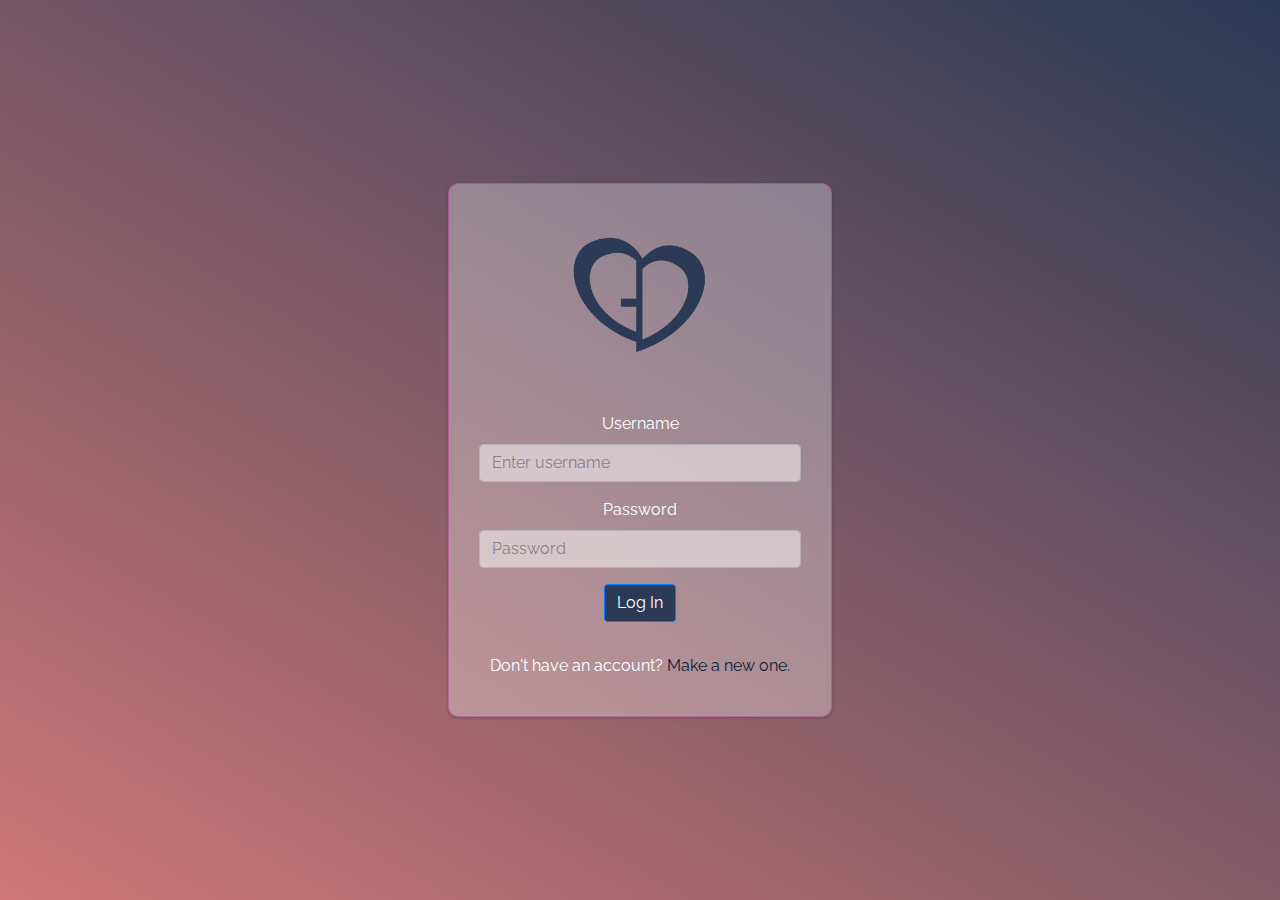
<file: index.html>
<!DOCTYPE html>
<html lang="en">

<head>
  <meta charset="UTF-8">
  <meta http-equiv="X-UA-Compatible" content="IE=edge">
  <meta name="viewport" content="width=device-width, initial-scale=1.0">
  <link rel="stylesheet" href="https://cdn.jsdelivr.net/npm/bootstrap@4.0.0/dist/css/bootstrap.min.css"
    integrity="sha384-Gn5384xqQ1aoWXA+058RXPxPg6fy4IWvTNh0E263XmFcJlSAwiGgFAW/dAiS6JXm" crossorigin="anonymous">
  <link rel="stylesheet" href="style.css">
  <link rel="preconnect" href="https://fonts.googleapis.com">
  <link rel="preconnect" href="https://fonts.gstatic.com" crossorigin>
  <link href="https://fonts.googleapis.com/css2?family=Raleway:wght@300&display=swap" rel="stylesheet">
  <title>Log in</title>
  <link rel="shortcut icon" href="img/favicon.ico" type="image/x-icon">
</head>

<body>
  <main>
    <div id="logIn-form">
      <form onsubmit="event.preventDefault()">
        <div class="form-group">
          <div id="loginLogo">
            <a href="https://github.com/DoroteaGrdan"><img src="img/logo-blue.png" alt="logo"></a>
          </div>
          <label for="inputUsernameLogIn" id="inputUsernameLogInLabel">Username</label>
          <input type="username" class="form-control" id="inputUsernameLogIn" placeholder="Enter username">
        </div>
        <div class="form-group">
          <label for="inputPasswordLogIn" id="inputPasswordLogInLabel">Password</label>
          <input type="password" class="form-control" id="inputPasswordLogIn" placeholder="Password">
        </div>
        <button class="btn btn-primary" onclick="handleLogIn()">Log In</button>
      </form>
      <div id="createAccountText">
        <label>Don't have an account? <a href="signIn.html">Make a new one.</a></label>
      </div>
    </div>
  </main>
  <script src="user.service.js"></script>
  <script src="script.js"></script>
</body>

</html>
</file>
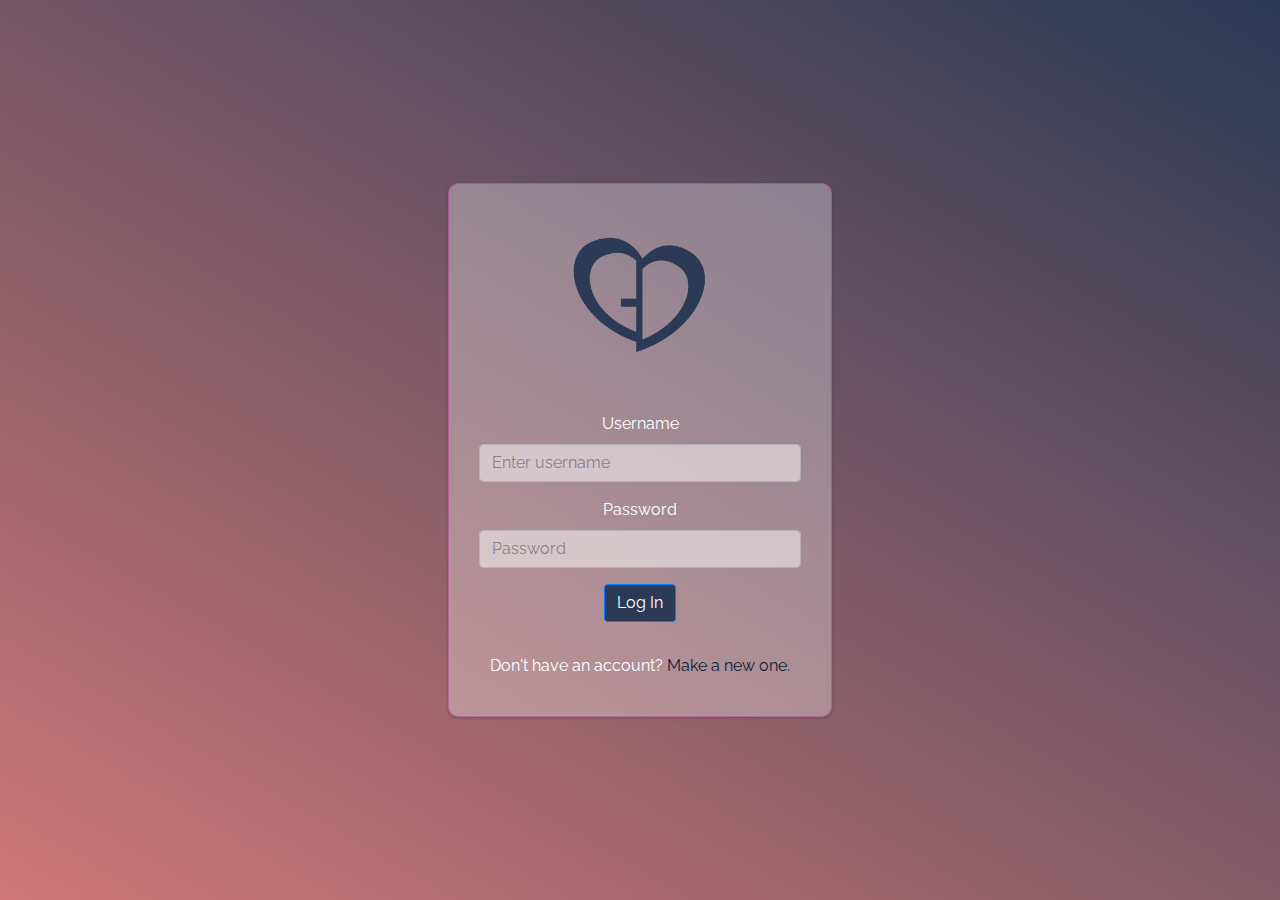
<file: content.html>
<!DOCTYPE html>
<html lang="en">

<head>
  <meta charset="UTF-8">
  <meta http-equiv="X-UA-Compatible" content="IE=edge">
  <meta name="viewport" content="width=device-width, initial-scale=1.0">
  <link rel="stylesheet" href="https://cdn.jsdelivr.net/npm/bootstrap@4.0.0/dist/css/bootstrap.min.css"
  integrity="sha384-Gn5384xqQ1aoWXA+058RXPxPg6fy4IWvTNh0E263XmFcJlSAwiGgFAW/dAiS6JXm" crossorigin="anonymous">
  <link rel="preconnect" href="https://fonts.googleapis.com">
  <link rel="preconnect" href="https://fonts.gstatic.com" crossorigin>
  <link rel="preconnect" href="https://fonts.googleapis.com">
  <link rel="preconnect" href="https://fonts.gstatic.com" crossorigin>
  <link href="https://fonts.googleapis.com/css2?family=Dancing+Script&family=Raleway:wght@300&display=swap" rel="stylesheet">
  <link rel="stylesheet" href="https://fonts.googleapis.com/css2?family=Material+Symbols+Outlined:opsz,wght,FILL,GRAD@48,400,0,0" />
  <link rel="stylesheet" href="https://fonts.googleapis.com/css2?family=Material+Symbols+Outlined:opsz,wght,FILL,GRAD@48,400,0,0" />
  <link rel="stylesheet" href="https://fonts.googleapis.com/css2?family=Material+Symbols+Outlined:opsz,wght,FILL,GRAD@48,400,0,0" />
  <link rel="stylesheet" href="https://fonts.googleapis.com/css2?family=Material+Symbols+Outlined:opsz,wght,FILL,GRAD@48,400,0,0" />
  <link rel="stylesheet" href="https://fonts.googleapis.com/css2?family=Material+Symbols+Outlined:opsz,wght,FILL,GRAD@48,400,0,0" />
  <link rel="stylesheet" href="style.css">
  <title>To do list</title>
  <link rel="shortcut icon" href="img/favicon.ico" type="image/x-icon">
</head>

<body>
  <main id="contentMain">
    <header>
      <div id="logo">
        <a href="https://github.com/DoroteaGrdan"><img src="img/logo-blue.png" alt="logo"></a>
      </div>
      <div id="headerUserUI">
        <div id="loggedInUser">You</div>
        <button class="btn btn-primary" id="logout" onclick="handleLogout()">Logout</button>
      </div>
    </header>
    <div id="wrapper">
      <div id="toDo">
        <h2>To-do list</h2>
        <div id="toDoInputWrapper">
          <input type="text" placeholder="Write your task here..." id="taskInput">
          <span class="material-symbols-outlined">
            add
          </span>
        </div>
        <div id="toDoList">
        </div>
      </div>
      <div id="aside">
        <div id="joke">
          <h3>Laughing is, and always will be, the best form of therapy</h3>
          <div id="jokeText">fasfas</div>
          <button class="btn btn-primary" onclick="joke()">More laughter</button>
        </div>
        <div id="monthImg">
          <h3 id="monthText">December</h3>
          <p id="monthFact">In 8 BC, it was renamed in honor of Emperor Augustus. According to a Senatus consultum quoted by Macrobius, he chose this month because it was the time of several of his great triumphs, including the conquest of Egypt.</p>
        </div>
      </div>

    </div>
    
  </main>

  <script src="user.service.js"></script>
  <script src="content.js"></script>
</body>

</html>
</file>
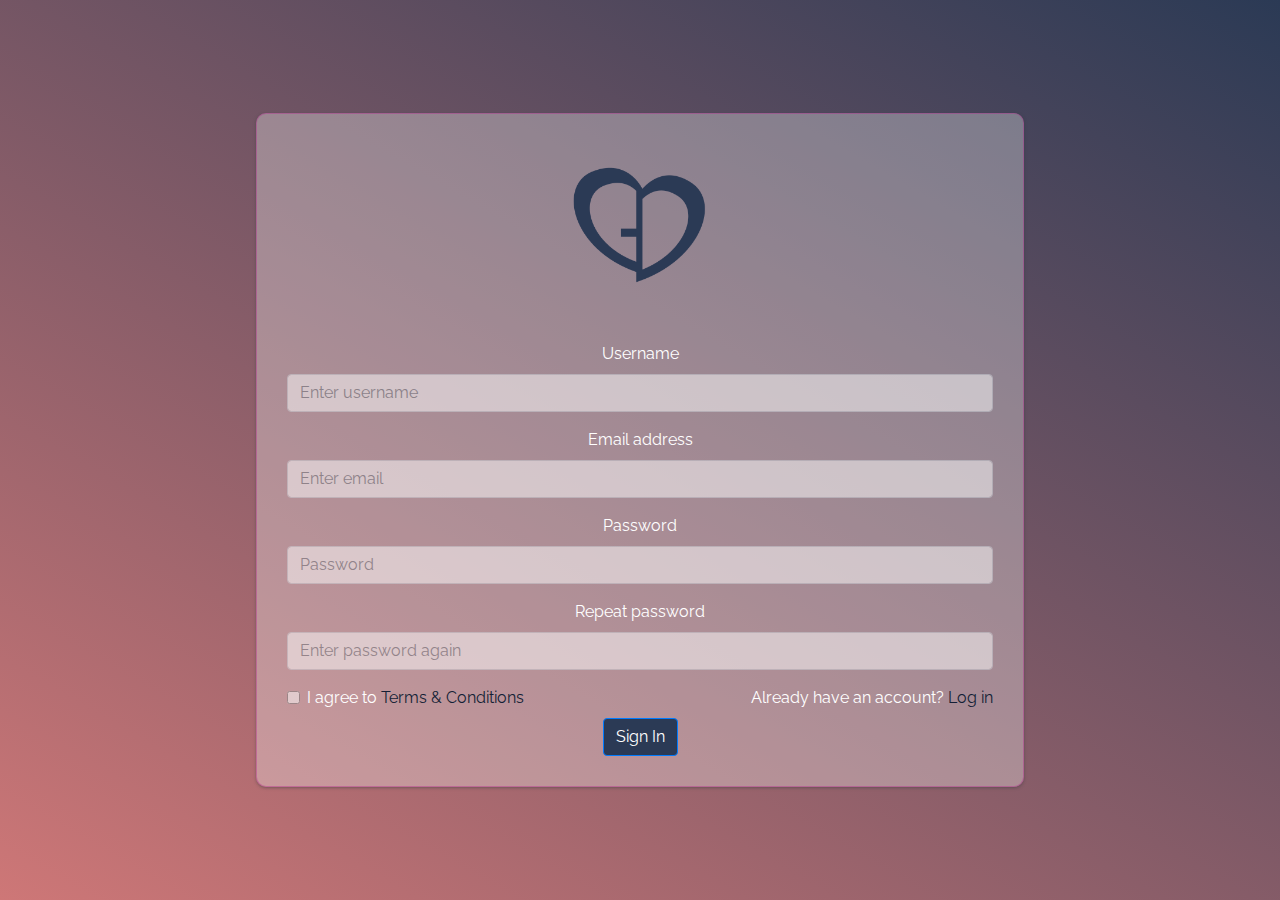
<file: signIn.html>
<!DOCTYPE html>
<html lang="en">

<head>
  <meta charset="UTF-8">
  <meta http-equiv="X-UA-Compatible" content="IE=edge">
  <meta name="viewport" content="width=device-width, initial-scale=1.0">
  <link rel="stylesheet" href="https://cdn.jsdelivr.net/npm/bootstrap@4.0.0/dist/css/bootstrap.min.css"
    integrity="sha384-Gn5384xqQ1aoWXA+058RXPxPg6fy4IWvTNh0E263XmFcJlSAwiGgFAW/dAiS6JXm" crossorigin="anonymous">
  <link rel="preconnect" href="https://fonts.googleapis.com">
  <link rel="preconnect" href="https://fonts.gstatic.com" crossorigin>
  <link href="https://fonts.googleapis.com/css2?family=Raleway:wght@300&display=swap" rel="stylesheet">
  <link rel="stylesheet" href="style.css">
  <title>Sign in</title>
  <link rel="shortcut icon" href="img/favicon.ico" type="image/x-icon">
</head>

<body>
  <main>
    <div id="signIn-form">
      <div id="loginLogo">
        <a href="https://github.com/DoroteaGrdan"><img src="img/logo-blue.png" alt="logo"></a>
      </div>
      <form onsubmit="event.preventDefault()">
        <div class="form-group">
          <label for="inputUsernameSignIn" id="labelUsername">Username</label>
          <input type="username" class="form-control" id="inputUsernameSignIn" aria-describedby="UsernameHelp" placeholder="Enter username">
        </div>
        <div class="form-group">
          <label for="inputEmailSignIn" id="labelEmail">Email address</label>
          <input type="email" class="form-control" id="inputEmailSignIn" aria-describedby="emailHelp"
            placeholder="Enter email">
        </div>
        <div class="form-group">
          <label for="inputPassword1" id="labelPassword1">Password</label>
          <input type="password" class="form-control" id="inputPassword1" placeholder="Password">
        </div>
        <div class="form-group">
          <label for="inputPassword2" id="labelPassword2">Repeat password</label>
          <input type="password" class="form-control" id="inputPassword2" placeholder="Enter password again"
            aria-describedby="passwordHelp">
        </div>
        <div id="signInFooter">
          <div class="form-check">
            <input type="checkbox" class="form-check-input" id="checkTerms">
            <label class="form-check-label" for="exampleCheck1">I agree to <a
                href="https://www.termsfeed.com/live/a0fc6db0-d7b4-4e28-aa70-57ee6060b01d">Terms &
                Conditions</a></label>
          </div>
          <div>
            <label>Already have an account? <a href="Index.html">Log in</a></label>
          </div>
        </div>
        <button class="btn btn-primary" onclick="signIn()">Sign In</button>
      </form>
    </div>
    </div>
  </main>
  <script src="user.service.js"></script>
  <script src="script.js"></script>
</body>

</html>
</file>
<file: style.css>
main {
    background-image: linear-gradient(30deg, #CE7777, #2B3A55);
    height: 100vh;
    display: flex;
    justify-content: center;
    align-items: center;
    text-align: center;
    font-family: 'Raleway', sans-serif;
}

#logIn-form, #signIn-form {
    width: 30%;
    background-color: rgba(255, 255, 255, .3);
    border: 1px solid rgba(180, 39, 142, 0.4);
    padding: 30px;
    border-radius: 10px;
    box-shadow: rgba(60, 64, 67, 0.3) 0px 1px 2px 0px, rgba(60, 64, 67, 0.15) 0px 1px 3px 1px;
}

#loginLogo img{
    height: 150px;
    margin-bottom: 3rem;
}

input{
    opacity: .5;
}

.form-control:focus {
    opacity: 1;
    border: #CE7777;
}

label {
    color: white;
}

#passwordHelp {
    display: none;
}

.btn-primary {
    background-color: #2B3A55;
}

.btn-primary:hover {
    background-color: #CE7777;
    border-color: #a55555;
}

a {
    color: #131f36;
}

a:hover{
    color: #a55555;
    text-decoration: none;
}

.red, small {
    color: #e06b6b!important;
}


#signInFooter {
    display: flex;
    flex-direction:row;
    justify-content: space-between;
}

#createAccountText {
    margin-top: 2rem;
}

/* CONTENT.HTML */

#logo {
    width: 3rem;
}

#logo img{
    width: 100%;
}

#contentMain {
    align-items: flex-start;
    flex-direction: column;
}

header {
    height: 5rem;
    width: 100%;
    background-color: rgba(255, 255, 255, .2);
    display: flex;
    flex-direction: row;
    justify-content: space-between;
    align-items: center;
    color: white;
    padding: 0 4rem;
}

#headerUserUI {
    display: flex;
    flex-direction: row;
    align-items: center;
    gap: 3rem;
}

#logOut:hover {
    background-color: #CE7777;
    border-color: #a55555;
}

#wrapper {
    width: 100%;
    padding: 4rem;
    height: calc(100vh - 5rem);
    display: flex;
    gap: 2rem;
    justify-content: center;
    align-items: center;
}

#toDo {
    width: 70%;
    height: 80vh;
    display: flex;
    flex-direction: column;
    justify-content: flex-start;
    align-items: center;
    text-align: center;
    padding: 2rem;
    border-radius: 10px;
}

#aside{
    width: 30%;
    height: 80vh;
    display: flex;
    flex-direction: column;
    gap: 2rem;
}

#joke {
    width: 100%;
    height: 40vh;
    padding: 30px;
    border-radius: 10px;
    color: white;
}

#monthImg {
    width: 100%;
    height: 50vh;
    display: flex;
    flex-direction: column;
    justify-content: center;
    align-items: center;
    border: 1px solid rgba(180, 39, 142, 0.4);
    background-size: cover;    
    background-repeat: no-repeat;
    padding: 30px;
    border-radius: 10px;
    box-shadow: rgba(60, 64, 67, 0.3) 0px 1px 2px 0px, rgba(60, 64, 67, 0.15) 0px 1px 3px 1px;
}

#monthImg h3{
    font-size: 5rem;
    color:#2B3A55;
}

#monthFact{
    padding-top: 1.5rem;
    color:#2B3A55;
    text-shadow: 2px 1px 0px rgba(243, 243, 243, 0.1);
}

#toDoInputWrapper {
    width: 100%;
    display: flex;
    justify-content: center;
    align-items: center;
}

h2 {
    padding: 1rem 0 2rem;
    font-family: 'Dancing Script', cursive;
    font-size: 3rem;
}

h3{
    font-family: 'Dancing Script', cursive;
    font-size: 1.8rem;
    color: #E8C4C4;
}

#taskInput {
    width: 70%;
    padding: .5rem;
    padding-left: 2rem;
    background-color: rgb(255, 255, 255);
    border: 1px solid rgba(180, 39, 142, 0.4);
    border-radius: .5rem;
}

#taskInput:focus, #taskInput:hover {
    opacity: 1;
}

.material-symbols-outlined {
    margin-left: 1rem;
    padding: .5rem;
    cursor: pointer;
    width: fit-content;
    height: fit-content;
    background-color: rgba(255, 255, 255, .5);
    border: 1px solid rgba(180, 39, 142, 0.4);
    border-radius: .5rem;
    font-variation-settings:
    'FILL' 0,
    'wght' 400,
    'GRAD' 0,
    'opsz' 48
}

.material-symbols-outlined:hover{
    background-color: rgba(255, 255, 255, 1);
}

#toDoList{
    width: 100%;
}

.listItem {
    display: flex;
    flex-direction: row;
    justify-content: center;
}

.listItem:first-child{
    margin-top: 2rem;
}

.listItem p {
    width: calc(70% - 58px);
    padding: .5rem 2rem;
    text-align: left;
    background-color: rgba(255, 255, 255, .9);
    border: 1px solid rgba(180, 39, 142, 0.4);
    border-radius: .5rem;
}

#jokeText{
    padding: 1rem 0 2rem;
}


@media only screen and (max-width: 1900px){
    #signIn-form{
        width: 50%;
    }
}

@media only screen and (max-width: 1500px) {
    #contentMain, #toDo, #wrapper{
        height: auto;
    }

    #wrapper {
      flex-direction: column;
    }

    #toDo, #aside, #taskInput {
        width: 90%;
    }

    .listItem p{
        width: calc(90% - 58px);
    }

    
    #signIn-form{
        width: 60%;
    }

  }

  @media only screen and (max-width: 1200px) {
    #logIn-form, #signIn-form{
        width: 70%;
    }


  }

  @media only screen and (max-width: 900px) {
    #signIn-form #signInFooter{
        flex-direction: column;
    }
  }
</file>
